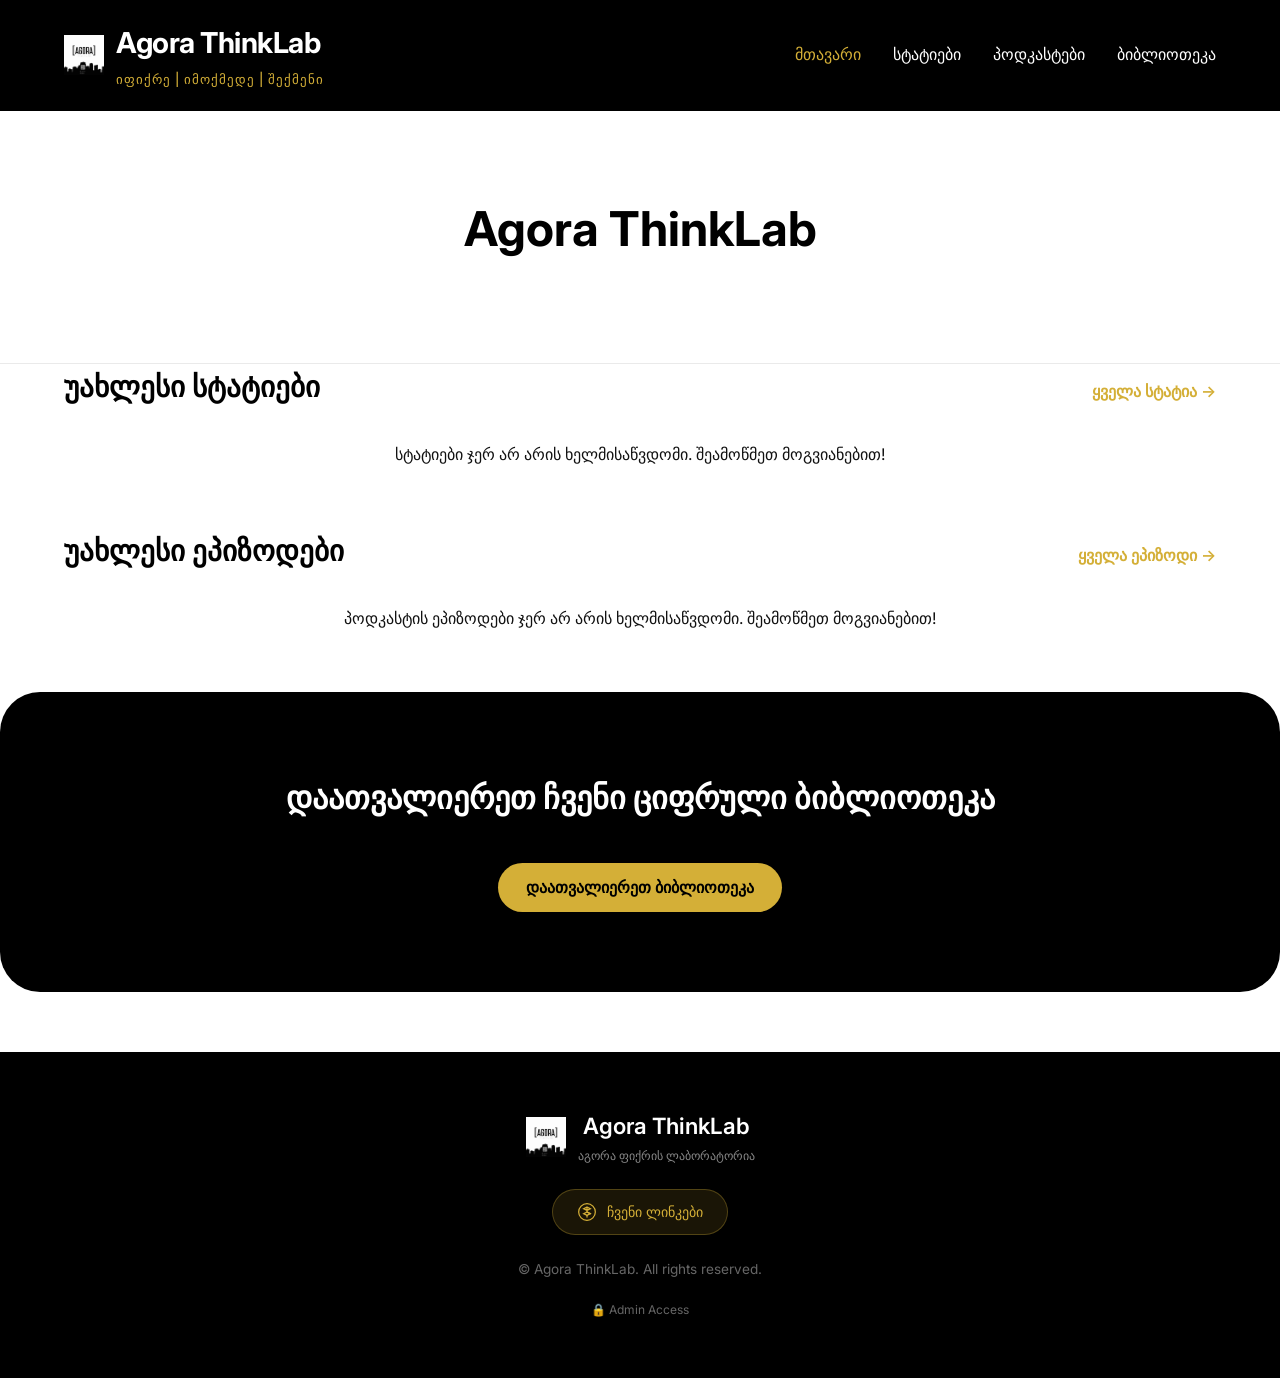
<file: index.html>
<!DOCTYPE html>
<html lang="en">
<head>
    <meta charset="UTF-8">
    <meta name="viewport" content="width=device-width, initial-scale=1.0">
    <title>Agora ThinkLab | მთავარი</title>
    <link rel="stylesheet" href="style.css">
    <link href="https://fonts.googleapis.com/css2?family=Inter:opsz,wght@14..32,300;14..32,400;14..32,500;14..32,600;14..32,700&display=swap" rel="stylesheet">
    <link rel="stylesheet" href="https://cdnjs.cloudflare.com/ajax/libs/font-awesome/6.0.0-beta3/css/all.min.css">
    <style>
        /* Header logo styling */
        .logo {
            display: flex;
            align-items: center;
            gap: 12px;
        }
        
        .header-logo-image {
            width: 40px;
            height: 40px;
            flex-shrink: 0;
        }
        
        .header-logo-image img {
            width: 100%;
            height: 100%;
            object-fit: contain;
        }
        
        .logo h1 {
            font-size: 1.8rem;
            font-weight: 700;
            letter-spacing: -0.5px;
            color: #ffffff;
            margin: 0;
        }
        
        .tagline {
            font-size: 0.8rem;
            color: #d4af37;
            letter-spacing: 1px;
            font-weight: 500;
            margin-top: 4px;
        }
        
        /* Footer logo styling */
        .footer-logo {
            display: flex;
            align-items: center;
            justify-content: center;
            gap: 12px;
            margin-bottom: 20px;
        }
        
        .footer-logo-image {
            width: 40px;
            height: 40px;
            flex-shrink: 0;
        }
        
        .footer-logo-image img {
            width: 100%;
            height: 100%;
            object-fit: contain;
        }
        
        .footer-logo h3 {
            font-size: 1.4rem;
            margin: 0;
            color: white;
            font-weight: 600;
        }
        
        .footer-tagline {
            font-size: 0.75rem;
            color: #888;
            margin-top: 2px;
        }
        
        @media (max-width: 768px) {
            .logo {
                flex-direction: column;
                text-align: center;
                gap: 8px;
            }
            
            .footer-logo {
                flex-direction: column;
                text-align: center;
                gap: 8px;
            }
            
            .footer-logo h3 {
                font-size: 1.2rem;
            }
        }
    </style>
</head>
<body>
    <header>
        <div class="container header-container">
            <div class="logo">
                <div class="header-logo-image">
                    <img src="Agora_ThinkLab.png" alt="Agora ThinkLab Logo">
                </div>
                <div>
                    <h1>Agora ThinkLab</h1>
                    <p class="tagline">იფიქრე | იმოქმედე | შექმენი</p>
                </div>
            </div>
            <nav>
                <ul>
                    <li><a href="index.html" class="active">მთავარი</a></li>
                    <li><a href="articles.html">სტატიები</a></li>
                    <li><a href="podcasts.html">პოდკასტები</a></li>
                    <li><a href="uploads.html">ბიბლიოთეკა</a></li>
                </ul>
            </nav>
        </div>
    </header>

    <main>
        <section class="hero">
            <div class="container">
                <h2>Agora ThinkLab</h2>
            </div>
        </section>

        <section class="featured-section">
            <div class="container">
                <div class="section-header">
                    <h3>უახლესი სტატიები</h3>
                    <a href="articles.html" class="view-all">ყველა სტატია →</a>
                </div>
                <div class="articles-grid" id="featured-articles"></div>
            </div>
        </section>

        <section class="featured-section">
            <div class="container">
                <div class="section-header">
                    <h3>უახლესი ეპიზოდები</h3>
                    <a href="podcasts.html" class="view-all">ყველა ეპიზოდი →</a>
                </div>
                <div class="podcasts-grid" id="featured-podcasts"></div>
            </div>
        </section>

        <section class="cta-section">
            <div class="container">
                <h3>დაათვალიერეთ ჩვენი ციფრული ბიბლიოთეკა</h3>
                <a href="uploads.html" class="btn-primary">დაათვალიერეთ ბიბლიოთეკა</a>
            </div>
        </section>
    </main>

    <footer>
        <div class="container">
            <div class="footer-content">
                <div class="footer-logo">
                    <div class="footer-logo-image">
                        <img src="Agora_ThinkLab.png" alt="Agora ThinkLab Logo">
                    </div>
                    <div>
                        <h3>Agora ThinkLab</h3>
                        <p class="footer-tagline">აგორა ფიქრის ლაბორატორია</p>
                    </div>
                </div>
                
                <div class="footer-social">
                    <a href="https://linktr.ee/AgoraThinkLab" target="_blank" class="linktree-link">
                        <svg class="linktree-icon" viewBox="0 0 24 24" fill="none" xmlns="http://www.w3.org/2000/svg">
                            <path d="M12 2C6.48 2 2 6.48 2 12s4.48 10 10 10 10-4.48 10-10S17.52 2 12 2z" stroke="#d4af37" stroke-width="1.5" fill="none"/>
                            <path d="M12 6v6l4 2M12 6L8 8l4 2M12 6l4 2-4 2" stroke="#d4af37" stroke-width="1.5" fill="none" stroke-linecap="round"/>
                            <path d="M12 12l-4 2 4 2 4-2-4-2z" stroke="#d4af37" stroke-width="1.5" fill="none"/>
                            <path d="M12 16v2" stroke="#d4af37" stroke-width="1.5" stroke-linecap="round"/>
                        </svg>
                        <span>ჩვენი ლინკები</span>
                    </a>
                </div>
                
                <p class="copyright">&copy; Agora ThinkLab. All rights reserved.</p>
                <p class="admin-link">
                    <a href="login.html" class="admin-access">🔒 Admin Access</a>
                </p>
            </div>
        </div>
    </footer>

    <script src="main.js"></script>
</body>
</html>
</file>
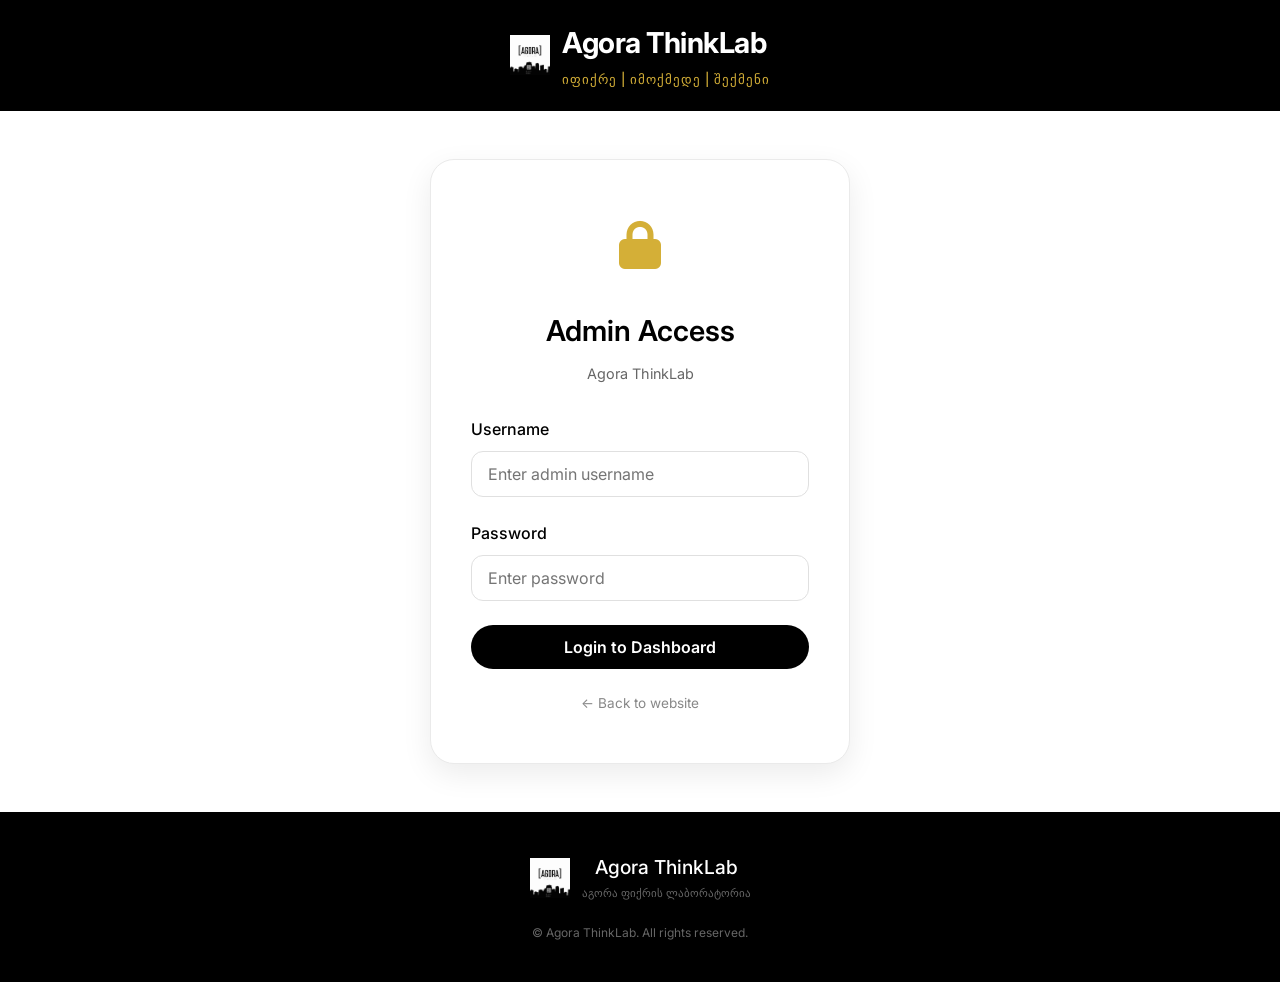
<file: admin.html>
<!DOCTYPE html>
<html lang="en">
<head>
    <meta charset="UTF-8">
    <meta name="viewport" content="width=device-width, initial-scale=1.0">
    <title>Agora ThinkLab | Admin Dashboard</title>
    <link rel="stylesheet" href="style.css">
    <link href="https://fonts.googleapis.com/css2?family=Inter:opsz,wght@14..32,300;14..32,400;14..32,500;14..32,600;14..32,700&display=swap" rel="stylesheet">
    <link rel="stylesheet" href="https://cdnjs.cloudflare.com/ajax/libs/font-awesome/6.0.0-beta3/css/all.min.css">
    <style>
        * {
            margin: 0;
            padding: 0;
            box-sizing: border-box;
        }
        
        body {
            font-family: 'Inter', sans-serif;
            background: #f5f5f5;
        }
        
        .container {
            max-width: 1200px;
            margin: 0 auto;
            padding: 0 24px;
        }
        
        /* Header styling */
        .admin-header {
            background: #000000;
            color: white;
            padding: 20px 0;
            position: sticky;
            top: 0;
            z-index: 100;
        }
        
        .admin-nav {
            display: flex;
            justify-content: space-between;
            align-items: center;
            flex-wrap: wrap;
            gap: 20px;
        }
        
        .logo {
            display: flex;
            align-items: center;
            gap: 12px;
        }
        
        .header-logo-image {
            width: 40px;
            height: 40px;
        }
        
        .header-logo-image img {
            width: 100%;
            height: 100%;
            object-fit: contain;
        }
        
        .logo h2 {
            font-size: 1.5rem;
            color: white;
            margin: 0;
        }
        
        .user-info {
            display: flex;
            align-items: center;
            gap: 20px;
        }
        
        .logout-btn {
            background: rgba(255,255,255,0.1);
            color: white;
            padding: 8px 20px;
            border-radius: 40px;
            text-decoration: none;
            transition: all 0.2s;
            border: 1px solid rgba(255,255,255,0.2);
        }
        
        .logout-btn:hover {
            background: #d4af37;
            color: #000000;
            border-color: #d4af37;
        }
        
        /* Tabs */
        .admin-tabs {
            background: white;
            border-bottom: 1px solid #e0e0e0;
            padding: 0 24px;
            position: sticky;
            top: 80px;
            z-index: 99;
        }
        
        .tab-buttons {
            max-width: 1200px;
            margin: 0 auto;
            display: flex;
            gap: 8px;
            overflow-x: auto;
        }
        
        .tab-btn {
            padding: 16px 28px;
            background: none;
            border: none;
            font-size: 1rem;
            font-weight: 500;
            cursor: pointer;
            color: #666;
            transition: all 0.2s;
            white-space: nowrap;
        }
        
        .tab-btn.active {
            color: #d4af37;
            border-bottom: 3px solid #d4af37;
        }
        
        .tab-content {
            display: none;
            padding: 48px 24px;
            max-width: 1200px;
            margin: 0 auto;
        }
        
        .tab-content.active {
            display: block;
        }
        
        /* Cards */
        .admin-card {
            background: white;
            border-radius: 20px;
            padding: 32px;
            margin-bottom: 32px;
            box-shadow: 0 2px 8px rgba(0,0,0,0.05);
            border: 1px solid #eee;
        }
        
        .form-group {
            margin-bottom: 24px;
        }
        
        .form-group label {
            display: block;
            margin-bottom: 8px;
            font-weight: 600;
            color: #000000;
        }
        
        .form-group input, .form-group textarea {
            width: 100%;
            padding: 12px 16px;
            border: 1px solid #e0e0e0;
            border-radius: 12px;
            font-family: 'Inter', sans-serif;
            font-size: 1rem;
            transition: border-color 0.2s;
        }
        
        .form-group input:focus, .form-group textarea:focus {
            outline: none;
            border-color: #d4af37;
        }
        
        .btn-primary {
            background: #000000;
            color: white;
            padding: 12px 28px;
            border-radius: 40px;
            border: none;
            cursor: pointer;
            font-size: 1rem;
            font-weight: 500;
            transition: all 0.2s;
        }
        
        .btn-primary:hover {
            background: #d4af37;
            color: #000000;
            transform: translateY(-2px);
        }
        
        .items-list {
            margin-top: 24px;
            max-height: 500px;
            overflow-y: auto;
        }
        
        .admin-item {
            background: #fafaf8;
            padding: 20px;
            border-radius: 16px;
            margin-bottom: 16px;
            display: flex;
            justify-content: space-between;
            align-items: flex-start;
            flex-wrap: wrap;
            gap: 16px;
            border: 1px solid #eee;
        }
        
        .admin-item-info {
            flex: 1;
        }
        
        .admin-item-info h4 {
            margin-bottom: 8px;
            color: #000000;
            font-size: 1.1rem;
        }
        
        .admin-actions {
            display: flex;
            gap: 12px;
        }
        
        .edit-btn, .delete-btn, .view-btn {
            padding: 8px 16px;
            border-radius: 8px;
            cursor: pointer;
            border: none;
            font-size: 0.85rem;
            font-weight: 500;
            transition: all 0.2s;
        }
        
        .edit-btn {
            background: #f0f0f0;
            color: #000000;
        }
        
        .edit-btn:hover {
            background: #d4af37;
            color: #000000;
        }
        
        .delete-btn {
            background: #fee;
            color: #d4af37;
        }
        
        .delete-btn:hover {
            background: #fdd;
            color: #b8860b;
        }
        
        .view-btn {
            background: #000000;
            color: white;
        }
        
        .view-btn:hover {
            background: #d4af37;
            color: #000000;
        }
        
        .success-message {
            background: #d4edda;
            color: #155724;
            padding: 12px;
            border-radius: 8px;
            margin-bottom: 20px;
            display: none;
        }
        
        .error-message {
            background: #f8d7da;
            color: #721c24;
            padding: 12px;
            border-radius: 8px;
            margin-bottom: 20px;
            display: none;
        }
        
        /* Footer */
        footer {
            background: #000000;
            color: #888;
            padding: 40px 0;
            margin-top: 60px;
        }
        
        .footer-content {
            text-align: center;
        }
        
        .footer-logo {
            display: flex;
            align-items: center;
            justify-content: center;
            gap: 12px;
            margin-bottom: 20px;
        }
        
        .footer-logo-image {
            width: 40px;
            height: 40px;
        }
        
        .footer-logo-image img {
            width: 100%;
            height: 100%;
            object-fit: contain;
        }
        
        .footer-logo h3 {
            font-size: 1.2rem;
            margin: 0;
            color: white;
            font-weight: 500;
        }
        
        .footer-tagline {
            font-size: 0.7rem;
            color: #666;
            margin-top: 2px;
        }
        
        .copyright {
            font-size: 0.75rem;
            color: #666;
            margin-top: 16px;
        }
        
        @media (max-width: 768px) {
            .admin-nav {
                flex-direction: column;
                text-align: center;
            }
            .footer-logo {
                flex-direction: column;
            }
        }
    </style>
</head>
<body>
    <div class="admin-header">
        <div class="container">
            <div class="admin-nav">
                <div class="logo">
                    <div class="header-logo-image">
                        <img src="Agora_ThinkLab.png" alt="Agora ThinkLab Logo">
                    </div>
                    <h2>Agora ThinkLab · Admin</h2>
                </div>
                <div class="user-info">
                    <span><i class="fas fa-user-shield"></i> <span id="adminUsername"></span></span>
                    <a href="logout.html" class="logout-btn"><i class="fas fa-sign-out-alt"></i> Logout</a>
                </div>
            </div>
        </div>
    </div>

    <div class="admin-tabs">
        <div class="tab-buttons">
            <button class="tab-btn active" data-tab="articles-tab"><i class="fas fa-newspaper"></i> Articles</button>
            <button class="tab-btn" data-tab="podcasts-tab"><i class="fas fa-podcast"></i> Podcasts</button>
            <button class="tab-btn" data-tab="pdfs-tab"><i class="fas fa-file-pdf"></i> PDF Library</button>
        </div>
    </div>

    <div id="articles-tab" class="tab-content active">
        <div class="admin-card">
            <h3><i class="fas fa-plus-circle"></i> Create / Edit Article</h3>
            <div id="articleSuccess" class="success-message"></div>
            <form id="adminArticleForm">
                <div class="form-group">
                    <label>Title *</label>
                    <input type="text" id="adminArticleTitle" required placeholder="Enter article title...">
                </div>
                <div class="form-group">
                    <label>Author</label>
                    <input type="text" id="adminArticleAuthor" placeholder="Your name or pen name">
                </div>
                <div class="form-group">
                    <label>Short Excerpt *</label>
                    <textarea id="adminArticleExcerpt" rows="3" required placeholder="A brief summary..."></textarea>
                </div>
                <div class="form-group">
                    <label>Full Content (HTML supported)</label>
                    <textarea id="adminArticleContent" rows="15" placeholder="Write your article here...
Use HTML tags for formatting:
&lt;p&gt;Your paragraph here&lt;/p&gt;
&lt;h2&gt;Section Heading&lt;/h2&gt;
&lt;br&gt;New Line
&lt;blockquote&gt;A quote&lt;/blockquote&gt;"></textarea>
                </div>
                <button type="submit" class="btn-primary">Publish Article</button>
            </form>
        </div>

        <div class="admin-card">
            <h3><i class="fas fa-edit"></i> Manage Articles</h3>
            <div id="adminArticlesList" class="items-list"></div>
        </div>
    </div>

    <div id="podcasts-tab" class="tab-content">
        <div class="admin-card">
            <h3><i class="fas fa-plus-circle"></i> Add Podcast Episode</h3>
            <div id="podcastSuccess" class="success-message"></div>
            <form id="adminPodcastForm">
                <div class="form-group">
                    <label>Episode Title *</label>
                    <input type="text" id="adminEpisodeTitle" required placeholder="Episode title...">
                </div>
                <div class="form-group">
                    <label>Episode Number</label>
                    <input type="text" id="adminEpisodeNumber" placeholder="#42 (optional)">
                </div>
                <div class="form-group">
                    <label>Description</label>
                    <textarea id="adminEpisodeDescription" rows="3" placeholder="Brief description..."></textarea>
                </div>
                <div class="form-group">
                    <label>YouTube URL *</label>
                    <input type="url" id="adminYoutubeUrl" required placeholder="https://www.youtube.com/watch?v=...">
                </div>
                <button type="submit" class="btn-primary">Add Episode</button>
            </form>
        </div>

        <div class="admin-card">
            <h3><i class="fas fa-list"></i> Manage Episodes</h3>
            <div id="adminPodcastsList" class="items-list"></div>
        </div>
    </div>

    <!-- PDFs Tab -->
    <div id="pdfs-tab" class="tab-content">
        <div class="admin-card">
            <h3><i class="fas fa-cloud-upload-alt"></i> Upload PDF</h3>
            <div id="pdfSuccess" class="success-message"></div>
            <div id="pdfError" class="error-message"></div>
            <form id="adminPdfForm" enctype="multipart/form-data">
                <div class="form-group">
                    <label>Document Title *</label>
                    <input type="text" id="adminPdfTitle" required placeholder="Document title...">
                </div>
                <div class="form-group">
                    <label>Description</label>
                    <textarea id="adminPdfDescription" rows="2" placeholder="Brief description..."></textarea>
                </div>
                <div class="form-group">
                    <label>PDF File * (Max 15MB)</label>
                    <input type="file" id="adminPdfFile" accept=".pdf" required>
                </div>
                <button type="submit" class="btn-primary"><i class="fas fa-upload"></i> Upload PDF</button>
            </form>
        </div>

        <div class="admin-card">
            <h3><i class="fas fa-database"></i> Manage PDFs</h3>
            <div id="adminPdfsList" class="items-list"></div>
        </div>
    </div>

    <footer>
        <div class="container">
            <div class="footer-content">
                <div class="footer-logo">
                    <div class="footer-logo-image">
                        <img src="Agora_ThinkLab.png" alt="Agora ThinkLab Logo">
                    </div>
                    <div>
                        <h3>Agora ThinkLab</h3>
                        <p class="footer-tagline">აგორა ფიქრის ლაბორატორია</p>
                    </div>
                </div>
                <p class="copyright">&copy; Agora ThinkLab. All rights reserved.</p>
            </div>
        </div>
    </footer>

    <script src="admin.js"></script>
    <script>
        if (sessionStorage.getItem('adminLoggedIn') !== 'true') {
            window.location.href = 'login.html';
        }
        document.getElementById('adminUsername').textContent = sessionStorage.getItem('adminUsername') || 'Admin';
    </script>
</body>
</html>
</file>
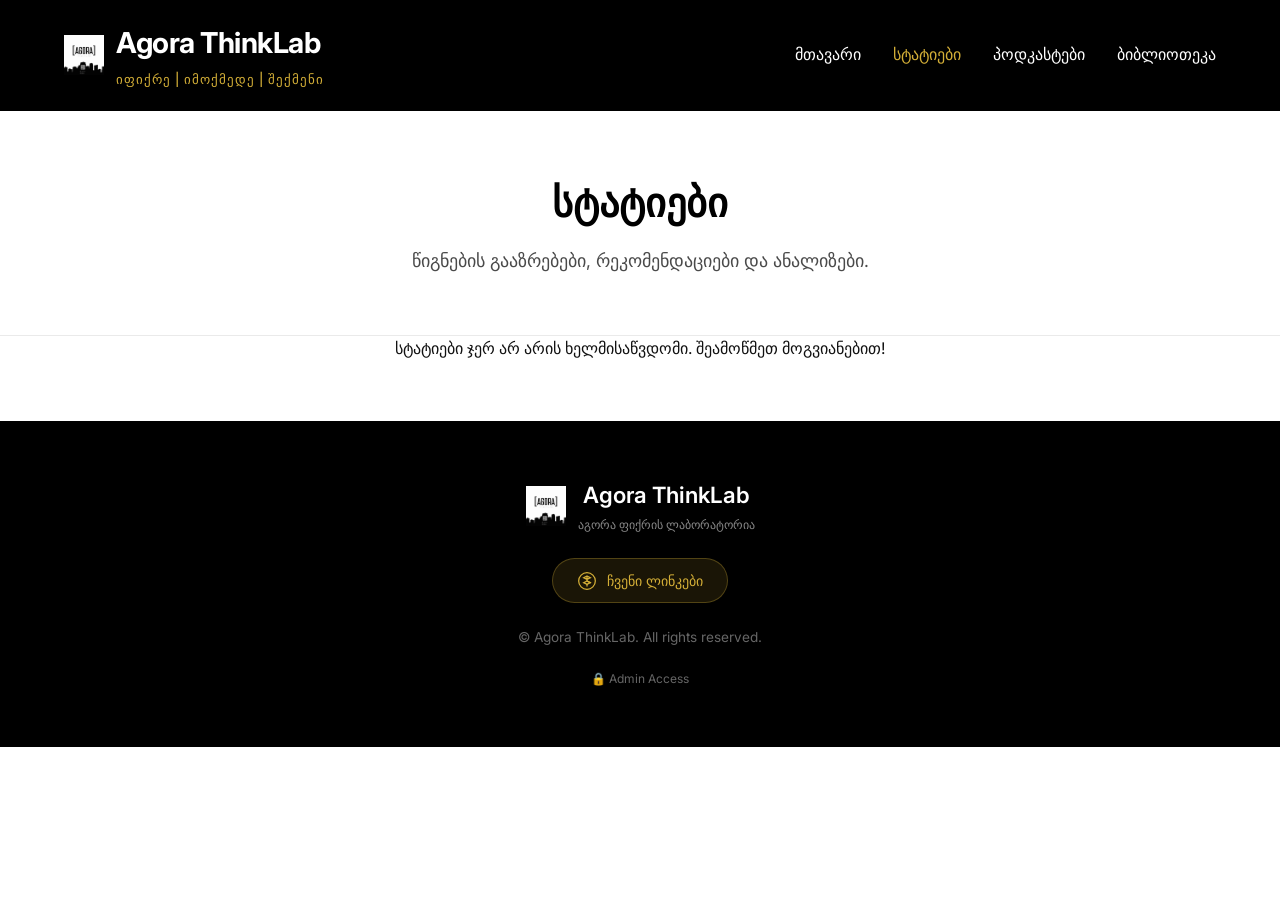
<file: articles.html>
<!DOCTYPE html>
<html lang="en">
<head>
    <meta charset="UTF-8">
    <meta name="viewport" content="width=device-width, initial-scale=1.0">
    <title>Agora ThinkLab | სტატიები</title>
    <link rel="stylesheet" href="style.css">
    <link href="https://fonts.googleapis.com/css2?family=Inter:opsz,wght@14..32,300;14..32,400;14..32,500;14..32,600;14..32,700&display=swap" rel="stylesheet">
    <link rel="stylesheet" href="https://cdnjs.cloudflare.com/ajax/libs/font-awesome/6.0.0-beta3/css/all.min.css">
    <style>
              /* Header logo styling */
        .logo {
            display: flex;
            align-items: center;
            gap: 12px;
        }
        
        .header-logo-image {
            width: 40px;
            height: 40px;
            flex-shrink: 0;
        }
        
        .header-logo-image img {
            width: 100%;
            height: 100%;
            object-fit: contain;
        }
        
        .logo h1 {
            font-size: 1.8rem;
            font-weight: 700;
            letter-spacing: -0.5px;
            color: #ffffff;
            margin: 0;
        }
        
        .tagline {
            font-size: 0.8rem;
            color: #d4af37;
            letter-spacing: 1px;
            font-weight: 500;
            margin-top: 4px;
        }
        
        /* Footer logo styling */
        .footer-logo {
            display: flex;
            align-items: center;
            justify-content: center;
            gap: 12px;
            margin-bottom: 20px;
        }
        
        .footer-logo-image {
            width: 40px;
            height: 40px;
            flex-shrink: 0;
        }
        
        .footer-logo-image img {
            width: 100%;
            height: 100%;
            object-fit: contain;
        }
        
        .footer-logo h3 {
            font-size: 1.4rem;
            margin: 0;
            color: white;
            font-weight: 600;
        }
        
        .footer-tagline {
            font-size: 0.75rem;
            color: #888;
            margin-top: 2px;
        }
        
        @media (max-width: 768px) {
            .logo {
                flex-direction: column;
                text-align: center;
                gap: 8px;
            }
            
            .footer-logo {
                flex-direction: column;
                text-align: center;
                gap: 8px;
            }
            
            .footer-logo h3 {
                font-size: 1.2rem;
            }
        }
    </style>
</head>
<body>
    <header>
        <div class="container header-container">
            <div class="logo">
                <div class="header-logo-image">
                    <img src="Agora_ThinkLab.png" alt="Agora ThinkLab Logo">
                </div>
                <div>
                    <h1>Agora ThinkLab</h1>
                    <p class="tagline">იფიქრე | იმოქმედე | შექმენი</p>
                </div>
            </div>
            <nav>
                <ul>
                    <li><a href="index.html">მთავარი</a></li>
                    <li><a href="articles.html" class="active">სტატიები</a></li>
                    <li><a href="podcasts.html">პოდკასტები</a></li>
                    <li><a href="uploads.html">ბიბლიოთეკა</a></li>
                </ul>
            </nav>
        </div>
    </header>

    <main>
        <section class="page-header">
            <div class="container">
                <h2>სტატიები</h2>
                <p>წიგნების გააზრებები, რეკომენდაციები და ანალიზები.</p>
            </div>
        </section>

        <section class="content-section">
            <div class="container">
                <div class="articles-grid full-grid" id="all-articles"></div>
            </div>
        </section>
    </main>

    <footer>
        <div class="container">
            <div class="footer-content">
                <div class="footer-logo">
                    <div class="footer-logo-image">
                        <img src="Agora_ThinkLab.png" alt="Agora ThinkLab Logo">
                    </div>
                    <div>
                        <h3>Agora ThinkLab</h3>
                        <p class="footer-tagline">აგორა ფიქრის ლაბორატორია</p>
                    </div>
                </div>
                
                <div class="footer-social">
                    <a href="https://linktr.ee/AgoraThinkLab" target="_blank" class="linktree-link">
                        <svg class="linktree-icon" viewBox="0 0 24 24" fill="none" xmlns="http://www.w3.org/2000/svg">
                            <path d="M12 2C6.48 2 2 6.48 2 12s4.48 10 10 10 10-4.48 10-10S17.52 2 12 2z" stroke="#d4af37" stroke-width="1.5" fill="none"/>
                            <path d="M12 6v6l4 2M12 6L8 8l4 2M12 6l4 2-4 2" stroke="#d4af37" stroke-width="1.5" fill="none" stroke-linecap="round"/>
                            <path d="M12 12l-4 2 4 2 4-2-4-2z" stroke="#d4af37" stroke-width="1.5" fill="none"/>
                            <path d="M12 16v2" stroke="#d4af37" stroke-width="1.5" stroke-linecap="round"/>
                        </svg>
                        <span>ჩვენი ლინკები</span>
                    </a>
                </div>
                
                <p class="copyright">&copy; Agora ThinkLab. All rights reserved.</p>
                <p class="admin-link">
                    <a href="login.html" class="admin-access">🔒 Admin Access</a>
                </p>
            </div>
        </div>
    </footer>

    <script src="main.js"></script>
</body>
</html>
</file>
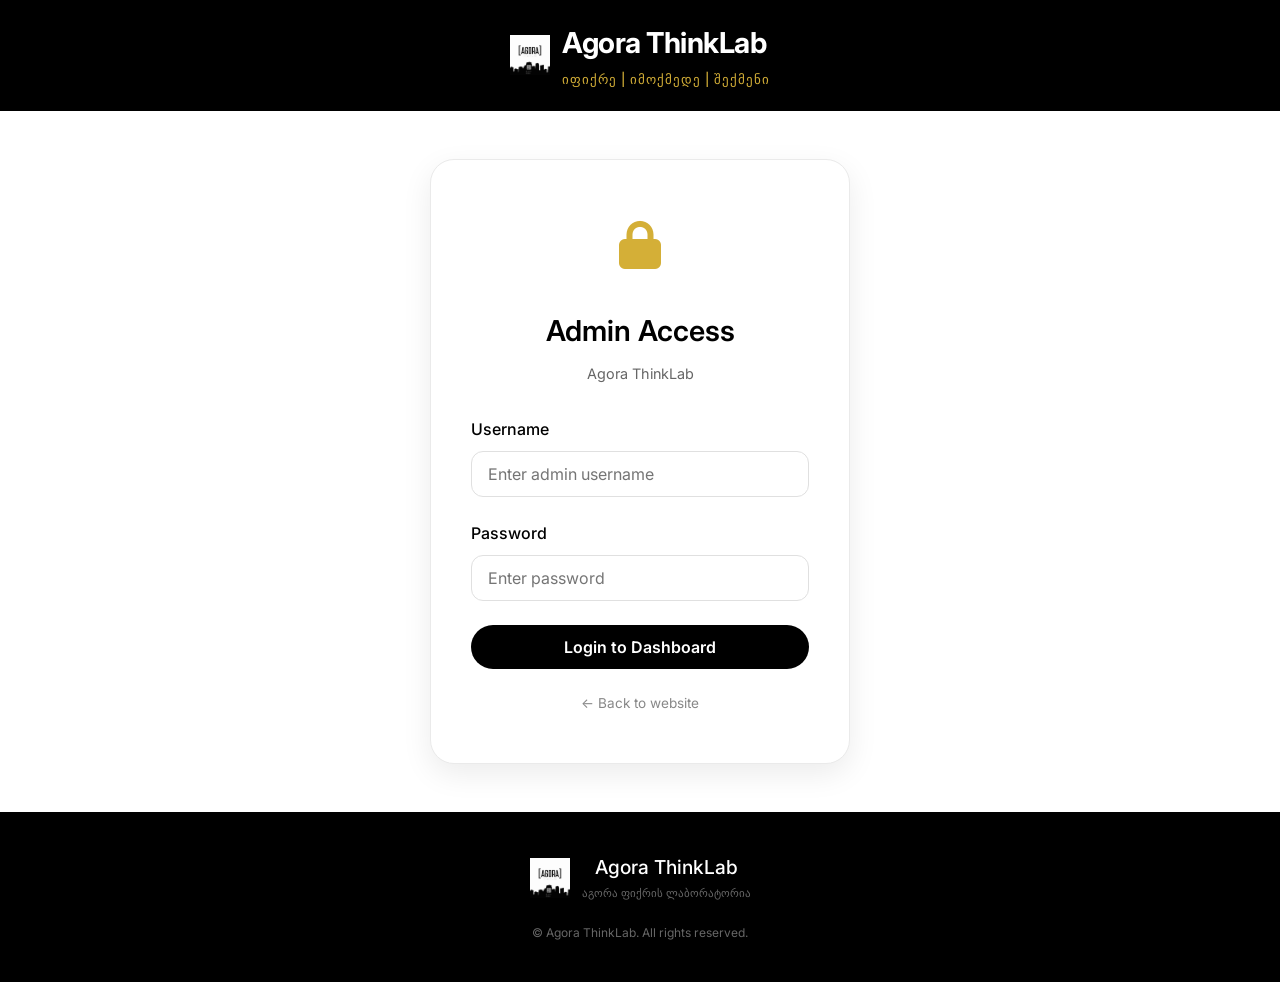
<file: login.html>
<!DOCTYPE html>
<html lang="en">
<head>
    <meta charset="UTF-8">
    <meta name="viewport" content="width=device-width, initial-scale=1.0">
    <title>Agora ThinkLab | Admin Login</title>
    <link rel="stylesheet" href="style.css">
    <link href="https://fonts.googleapis.com/css2?family=Inter:opsz,wght@14..32,300;14..32,400;14..32,500;14..32,600;14..32,700&display=swap" rel="stylesheet">
    <link rel="stylesheet" href="https://cdnjs.cloudflare.com/ajax/libs/font-awesome/6.0.0-beta3/css/all.min.css">
    <style>
        * {
            margin: 0;
            padding: 0;
            box-sizing: border-box;
        }
        
        body {
            font-family: 'Inter', sans-serif;
            background: #ffffff;
        }
        
        /* Header logo styling */
        .login-header {
            background: #000000;
            padding: 20px 0;
            border-bottom: none;
        }
        
        .container {
            max-width: 1200px;
            margin: 0 auto;
            padding: 0 24px;
        }
        
        .header-container {
            display: flex;
            justify-content: center;
            align-items: center;
        }
        
        .logo {
            display: flex;
            align-items: center;
            gap: 12px;
        }
        
        .header-logo-image {
            width: 40px;
            height: 40px;
            flex-shrink: 0;
        }
        
        .header-logo-image img {
            width: 100%;
            height: 100%;
            object-fit: contain;
        }
        
        .logo h1 {
            font-size: 1.8rem;
            font-weight: 700;
            letter-spacing: -0.5px;
            color: #ffffff;
            margin: 0;
        }
        
        .tagline {
            font-size: 0.8rem;
            color: #d4af37;
            letter-spacing: 1px;
            font-weight: 500;
            margin-top: 4px;
        }
        
        /* Login form styling */
        .login-container {
            min-height: calc(100vh - 200px);
            display: flex;
            align-items: center;
            justify-content: center;
            background: #ffffff;
            padding: 48px 24px;
        }
        
        .login-card {
            background: #ffffff;
            max-width: 420px;
            width: 100%;
            padding: 48px 40px;
            border-radius: 24px;
            box-shadow: 0 10px 30px rgba(0,0,0,0.08);
            text-align: center;
            border: 1px solid #eaeaea;
        }
        
        .login-card .logo-icon {
            font-size: 48px;
            color: #d4af37;
            margin-bottom: 24px;
        }
        
        .login-card h2 {
            font-size: 1.8rem;
            color: #000000;
            margin-bottom: 8px;
            font-weight: 600;
        }
        
        .login-card p {
            color: #666;
            margin-bottom: 32px;
            font-size: 0.9rem;
        }
        
        .form-group {
            text-align: left;
            margin-bottom: 24px;
        }
        
        .form-group label {
            display: block;
            margin-bottom: 8px;
            font-weight: 500;
            color: #000000;
        }
        
        .form-group input {
            width: 100%;
            padding: 12px 16px;
            border: 1px solid #e0e0e0;
            border-radius: 12px;
            font-size: 1rem;
            font-family: 'Inter', sans-serif;
            transition: all 0.2s;
        }
        
        .form-group input:focus {
            outline: none;
            border-color: #d4af37;
            box-shadow: 0 0 0 2px rgba(212, 175, 55, 0.1);
        }
        
        .error-message {
            background: #fee;
            color: #d4af37;
            padding: 12px;
            border-radius: 10px;
            margin-bottom: 20px;
            font-size: 0.9rem;
            display: none;
            border: 1px solid rgba(212, 175, 55, 0.3);
        }
        
        .btn-login {
            width: 100%;
            padding: 12px;
            background: #000000;
            color: white;
            border: none;
            border-radius: 40px;
            font-size: 1rem;
            font-weight: 600;
            cursor: pointer;
            transition: all 0.2s;
            font-family: 'Inter', sans-serif;
        }
        
        .btn-login:hover {
            background: #d4af37;
            color: #000000;
            transform: translateY(-2px);
        }
        
        .back-link {
            display: inline-block;
            margin-top: 24px;
            color: #888;
            text-decoration: none;
            font-size: 0.85rem;
            transition: color 0.2s;
        }
        
        .back-link:hover {
            color: #d4af37;
        }
        
        /* Footer styling */
        footer {
            background: #000000;
            color: #888;
            padding: 40px 0;
            margin-top: 0;
        }
        
        .footer-content {
            text-align: center;
        }
        
        .footer-logo {
            display: flex;
            align-items: center;
            justify-content: center;
            gap: 12px;
            margin-bottom: 20px;
        }
        
        .footer-logo-image {
            width: 40px;
            height: 40px;
        }
        
        .footer-logo-image img {
            width: 100%;
            height: 100%;
            object-fit: contain;
        }
        
        .footer-logo h3 {
            font-size: 1.2rem;
            margin: 0;
            color: white;
            font-weight: 500;
        }
        
        .footer-tagline {
            font-size: 0.7rem;
            color: #666;
            margin-top: 2px;
        }
        
        .copyright {
            font-size: 0.75rem;
            color: #666;
            margin-top: 16px;
        }
        
        @media (max-width: 768px) {
            .logo {
                flex-direction: column;
                text-align: center;
            }
            .footer-logo {
                flex-direction: column;
            }
        }
    </style>
</head>
<body>
    <header class="login-header">
        <div class="container header-container">
            <div class="logo">
                <div class="header-logo-image">
                    <img src="Agora_ThinkLab.png" alt="Agora ThinkLab Logo">
                </div>
                <div>
                    <h1>Agora ThinkLab</h1>
                    <p class="tagline">იფიქრე | იმოქმედე | შექმენი</p>
                </div>
            </div>
        </div>
    </header>
    
    <div class="login-container">
        <div class="login-card">
            <div class="logo-icon">
                <i class="fas fa-lock"></i>
            </div>
            <h2>Admin Access</h2>
            <p>Agora ThinkLab</p>
            
            <div id="errorMessage" class="error-message">
                <i class="fas fa-exclamation-circle"></i> Invalid credentials
            </div>
            
            <form id="loginForm">
                <div class="form-group">
                    <label for="username">Username</label>
                    <input type="text" id="username" required placeholder="Enter admin username">
                </div>
                <div class="form-group">
                    <label for="password">Password</label>
                    <input type="password" id="password" required placeholder="Enter password">
                </div>
                <button type="submit" class="btn-login">Login to Dashboard</button>
            </form>
            <a href="index.html" class="back-link">← Back to website</a>
        </div>
    </div>

    <footer>
        <div class="container">
            <div class="footer-content">
                <div class="footer-logo">
                    <div class="footer-logo-image">
                        <img src="Agora_ThinkLab.png" alt="Agora ThinkLab Logo">
                    </div>
                    <div>
                        <h3>Agora ThinkLab</h3>
                        <p class="footer-tagline">აგორა ფიქრის ლაბორატორია</p>
                    </div>
                </div>
                <p class="copyright">&copy; Agora ThinkLab. All rights reserved.</p>
            </div>
        </div>
    </footer>

    <script>
        const ADMIN_USERNAME = "Agora ThinkLab";
        const ADMIN_PASSWORD = "agorathinklab2025!!";
        
        document.getElementById('loginForm').addEventListener('submit', function(e) {
            e.preventDefault();
            const username = document.getElementById('username').value;
            const password = document.getElementById('password').value;
            
            if (username === ADMIN_USERNAME && password === ADMIN_PASSWORD) {
                sessionStorage.setItem('adminLoggedIn', 'true');
                sessionStorage.setItem('adminUsername', username);
                window.location.href = 'admin.html';
            } else {
                document.getElementById('errorMessage').style.display = 'block';
                setTimeout(() => {
                    document.getElementById('errorMessage').style.display = 'none';
                }, 3000);
            }
        });
    </script>
</body>
</html>
</file>
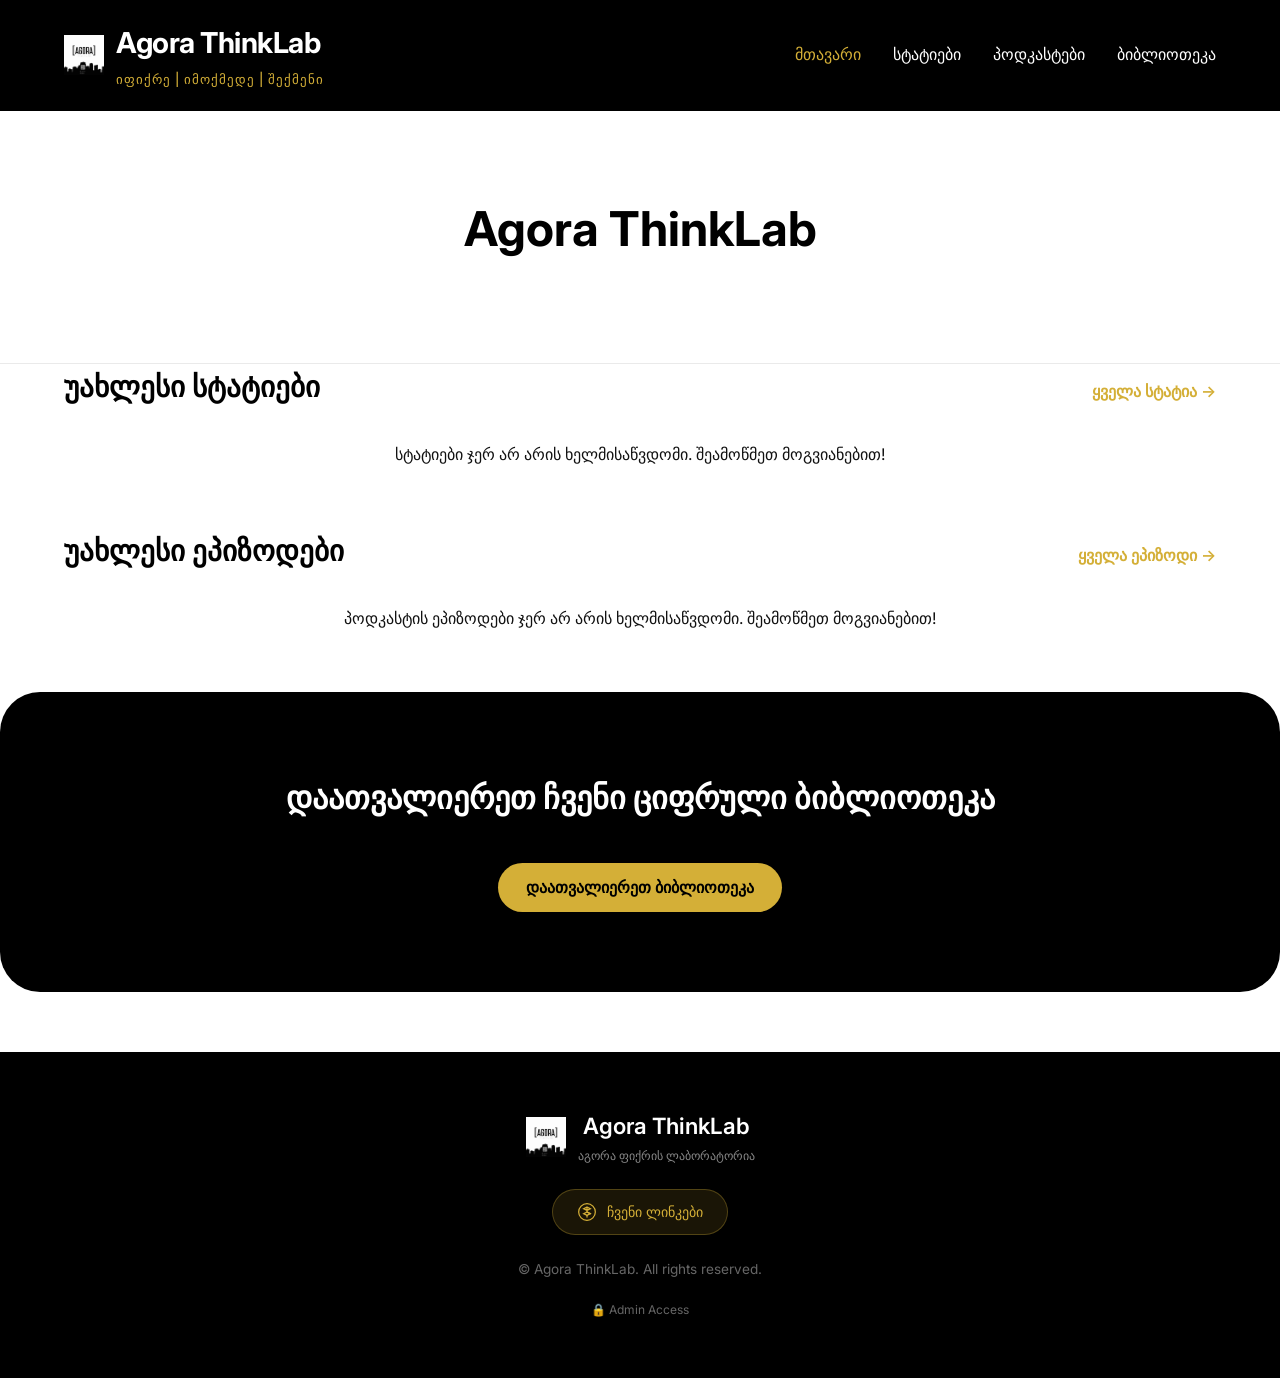
<file: logout.html>
<!DOCTYPE html>
<html lang="en">
<head>
    <meta charset="UTF-8">
    <meta name="viewport" content="width=device-width, initial-scale=1.0">
    <title>Logging out...</title>
    <style>
        body {
            font-family: 'Inter', sans-serif;
            display: flex;
            justify-content: center;
            align-items: center;
            height: 100vh;
            background: #ffffff;
            color: #000000;
        }
        .logout-message {
            text-align: center;
        }
        .spinner {
            border: 3px solid #f3f3f3;
            border-top: 3px solid #d4af37;
            border-radius: 50%;
            width: 40px;
            height: 40px;
            animation: spin 1s linear infinite;
            margin: 20px auto;
        }
        @keyframes spin {
            0% { transform: rotate(0deg); }
            100% { transform: rotate(360deg); }
        }
    </style>
</head>
<body>
    <div class="logout-message">
        <div class="spinner"></div>
        <p>Logging out...</p>
    </div>
    <script>
        sessionStorage.removeItem('adminLoggedIn');
        sessionStorage.removeItem('adminUsername');
        setTimeout(() => {
            window.location.href = 'index.html';
        }, 500);
    </script>
</body>
</html>
</file>
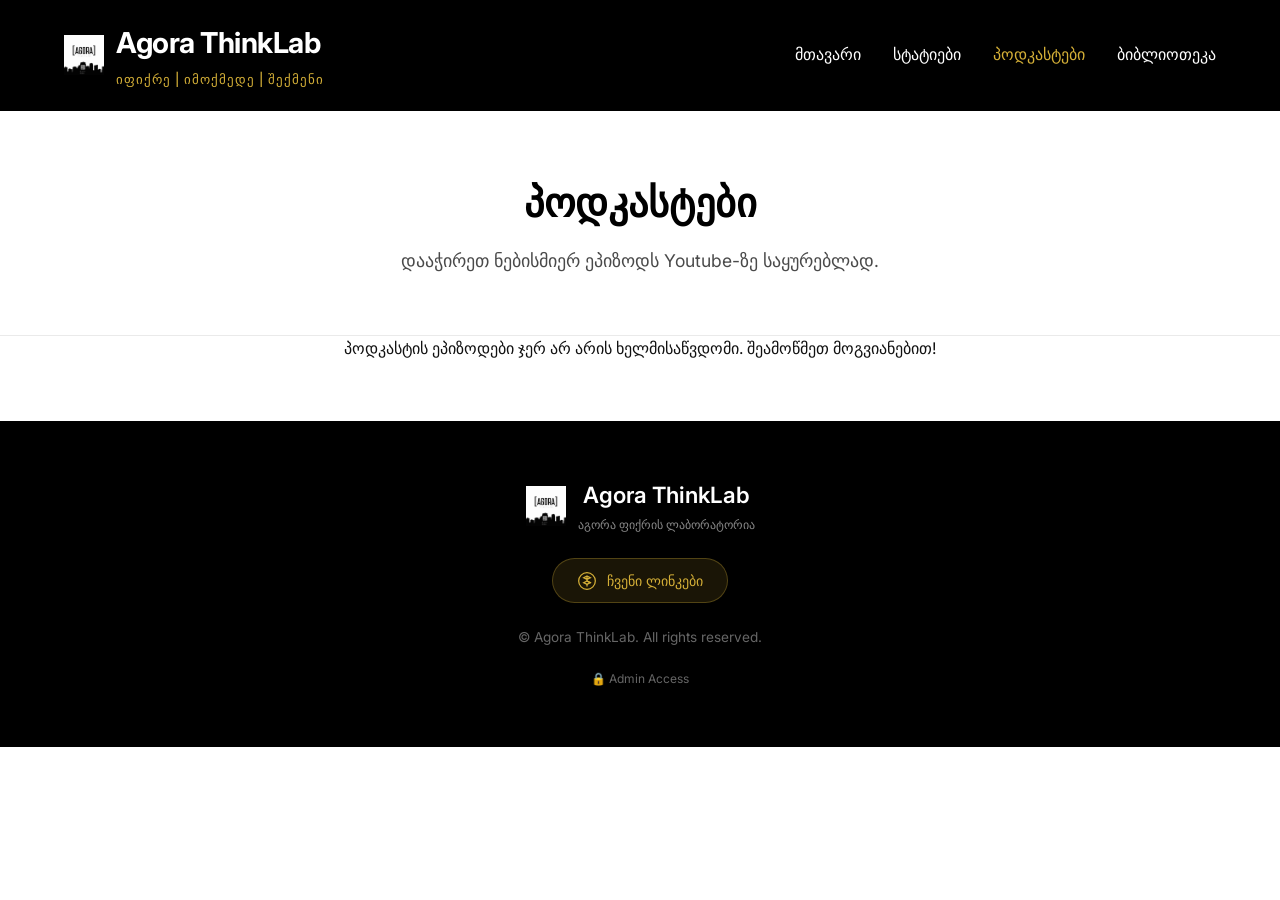
<file: podcasts.html>
<!DOCTYPE html>
<html lang="en">
<head>
    <meta charset="UTF-8">
    <meta name="viewport" content="width=device-width, initial-scale=1.0">
    <title>Agora ThinkLab | პოდკასტები</title>
    <link rel="stylesheet" href="style.css">
    <link href="https://fonts.googleapis.com/css2?family=Inter:opsz,wght@14..32,300;14..32,400;14..32,500;14..32,600;14..32,700&display=swap" rel="stylesheet">
    <link rel="stylesheet" href="https://cdnjs.cloudflare.com/ajax/libs/font-awesome/6.0.0-beta3/css/all.min.css">
    <style>
        /* Header logo styling */
        .logo {
            display: flex;
            align-items: center;
            gap: 12px;
        }
        
        .header-logo-image {
            width: 40px;
            height: 40px;
            flex-shrink: 0;
        }
        
        .header-logo-image img {
            width: 100%;
            height: 100%;
            object-fit: contain;
        }
        
        .logo h1 {
            font-size: 1.8rem;
            font-weight: 700;
            letter-spacing: -0.5px;
            color: #ffffff;
            margin: 0;
        }
        
        .tagline {
            font-size: 0.8rem;
            color: #d4af37;
            letter-spacing: 1px;
            font-weight: 500;
            margin-top: 4px;
        }
        
        /* Footer logo styling */
        .footer-logo {
            display: flex;
            align-items: center;
            justify-content: center;
            gap: 12px;
            margin-bottom: 20px;
        }
        
        .footer-logo-image {
            width: 40px;
            height: 40px;
            flex-shrink: 0;
        }
        
        .footer-logo-image img {
            width: 100%;
            height: 100%;
            object-fit: contain;
        }
        
        .footer-logo h3 {
            font-size: 1.4rem;
            margin: 0;
            color: white;
            font-weight: 600;
        }
        
        .footer-tagline {
            font-size: 0.75rem;
            color: #888;
            margin-top: 2px;
        }
        
        @media (max-width: 768px) {
            .logo {
                flex-direction: column;
                text-align: center;
                gap: 8px;
            }
            
            .footer-logo {
                flex-direction: column;
                text-align: center;
                gap: 8px;
            }
            
            .footer-logo h3 {
                font-size: 1.2rem;
            }
        }
    </style>
</head>
<body>
    <header>
        <div class="container header-container">
            <div class="logo">
                <div class="header-logo-image">
                    <img src="Agora_ThinkLab.png" alt="Agora ThinkLab Logo">
                </div>
                <div>
                    <h1>Agora ThinkLab</h1>
                    <p class="tagline">იფიქრე | იმოქმედე | შექმენი</p>
                </div>
            </div>
            <nav>
                <ul>
                    <li><a href="index.html">მთავარი</a></li>
                    <li><a href="articles.html">სტატიები</a></li>
                    <li><a href="podcasts.html" class="active">პოდკასტები</a></li>
                    <li><a href="uploads.html">ბიბლიოთეკა</a></li>
                </ul>
            </nav>
        </div>
    </header>

    <main>
        <section class="page-header">
            <div class="container">
                <h2>პოდკასტები</h2>
                <p>დააჭირეთ ნებისმიერ ეპიზოდს Youtube-ზე საყურებლად.</p>
            </div>
        </section>

        <section class="content-section">
            <div class="container">
                <div class="podcasts-grid full-grid" id="all-podcasts"></div>
            </div>
        </section>
    </main>

    <footer>
        <div class="container">
            <div class="footer-content">
                <div class="footer-logo">
                    <div class="footer-logo-image">
                        <img src="Agora_ThinkLab.png" alt="Agora ThinkLab Logo">
                    </div>
                    <div>
                        <h3>Agora ThinkLab</h3>
                        <p class="footer-tagline">აგორა ფიქრის ლაბორატორია</p>
                    </div>
                </div>
                
                <div class="footer-social">
                    <a href="https://linktr.ee/AgoraThinkLab" target="_blank" class="linktree-link">
                        <svg class="linktree-icon" viewBox="0 0 24 24" fill="none" xmlns="http://www.w3.org/2000/svg">
                            <path d="M12 2C6.48 2 2 6.48 2 12s4.48 10 10 10 10-4.48 10-10S17.52 2 12 2z" stroke="#d4af37" stroke-width="1.5" fill="none"/>
                            <path d="M12 6v6l4 2M12 6L8 8l4 2M12 6l4 2-4 2" stroke="#d4af37" stroke-width="1.5" fill="none" stroke-linecap="round"/>
                            <path d="M12 12l-4 2 4 2 4-2-4-2z" stroke="#d4af37" stroke-width="1.5" fill="none"/>
                            <path d="M12 16v2" stroke="#d4af37" stroke-width="1.5" stroke-linecap="round"/>
                        </svg>
                        <span>ჩვენი ლინკები</span>
                    </a>
                </div>
                
                <p class="copyright">&copy; Agora ThinkLab. All rights reserved.</p>
                <p class="admin-link">
                    <a href="login.html" class="admin-access">🔒 Admin Access</a>
                </p>
            </div>
        </div>
    </footer>

    <script src="main.js"></script>
</body>
</html>
</file>
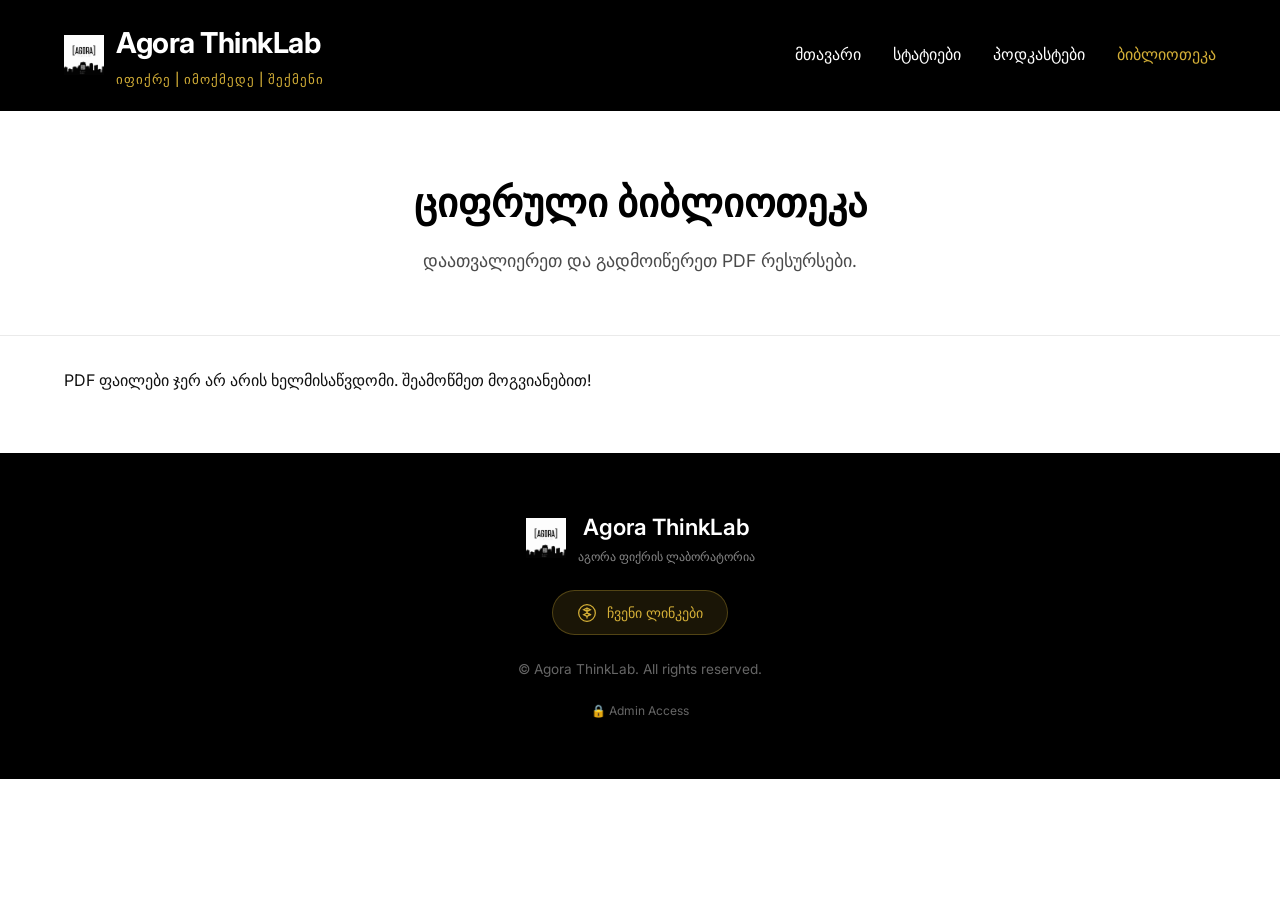
<file: uploads.html>
<!DOCTYPE html>
<html lang="en">
<head>
    <meta charset="UTF-8">
    <meta name="viewport" content="width=device-width, initial-scale=1.0">
    <title>Agora ThinkLab | PDF ბიბლიოთეკა</title>
    <link rel="stylesheet" href="style.css">
    <link href="https://fonts.googleapis.com/css2?family=Inter:opsz,wght@14..32,300;14..32,400;14..32,500;14..32,600;14..32,700&display=swap" rel="stylesheet">
    <link rel="stylesheet" href="https://cdnjs.cloudflare.com/ajax/libs/font-awesome/6.0.0-beta3/css/all.min.css">
    <style>
        /* Header logo styling */
        .logo {
            display: flex;
            align-items: center;
            gap: 12px;
        }
        
        .header-logo-image {
            width: 40px;
            height: 40px;
            flex-shrink: 0;
        }
        
        .header-logo-image img {
            width: 100%;
            height: 100%;
            object-fit: contain;
        }
        
        .logo h1 {
            font-size: 1.8rem;
            font-weight: 700;
            letter-spacing: -0.5px;
            color: #ffffff;
            margin: 0;
        }
        
        .tagline {
            font-size: 0.8rem;
            color: #d4af37;
            letter-spacing: 1px;
            font-weight: 500;
            margin-top: 4px;
        }
        
        /* Footer logo styling */
        .footer-logo {
            display: flex;
            align-items: center;
            justify-content: center;
            gap: 12px;
            margin-bottom: 20px;
        }
        
        .footer-logo-image {
            width: 40px;
            height: 40px;
            flex-shrink: 0;
        }
        
        .footer-logo-image img {
            width: 100%;
            height: 100%;
            object-fit: contain;
        }
        
        .footer-logo h3 {
            font-size: 1.4rem;
            margin: 0;
            color: white;
            font-weight: 600;
        }
        
        .footer-tagline {
            font-size: 0.75rem;
            color: #888;
            margin-top: 2px;
        }
        
        @media (max-width: 768px) {
            .logo {
                flex-direction: column;
                text-align: center;
                gap: 8px;
            }
            
            .footer-logo {
                flex-direction: column;
                text-align: center;
                gap: 8px;
            }
            
            .footer-logo h3 {
                font-size: 1.2rem;
            }
        }
    </style>
</head>
<body>
    <header>
        <div class="container header-container">
            <div class="logo">
                <div class="header-logo-image">
                    <img src="Agora_ThinkLab.png" alt="Agora ThinkLab Logo">
                </div>
                <div>
                    <h1>Agora ThinkLab</h1>
                    <p class="tagline">იფიქრე | იმოქმედე | შექმენი</p>
                </div>
            </div>
            <nav>
                <ul>
                    <li><a href="index.html">მთავარი</a></li>
                    <li><a href="articles.html">სტატიები</a></li>
                    <li><a href="podcasts.html">პოდკასტები</a></li>
                    <li><a href="uploads.html" class="active">ბიბლიოთეკა</a></li>
                </ul>
            </nav>
        </div>
    </header>

    <main>
        <section class="page-header">
            <div class="container">
                <h2>ციფრული ბიბლიოთეკა</h2>
                <p>დაათვალიერეთ და გადმოიწერეთ PDF რესურსები.</p>
            </div>
        </section>

        <section class="content-section">
            <div class="container">
                <div class="library-section">
                    <div class="pdf-list" id="pdfList"></div>
                </div>
            </div>
        </section>
    </main>

    <footer>
        <div class="container">
            <div class="footer-content">
                <div class="footer-logo">
                    <div class="footer-logo-image">
                        <img src="Agora_ThinkLab.png" alt="Agora ThinkLab Logo">
                    </div>
                    <div>
                        <h3>Agora ThinkLab</h3>
                        <p class="footer-tagline">აგორა ფიქრის ლაბორატორია</p>
                    </div>
                </div>
                
                <div class="footer-social">
                    <a href="https://linktr.ee/AgoraThinkLab" target="_blank" class="linktree-link">
                        <svg class="linktree-icon" viewBox="0 0 24 24" fill="none" xmlns="http://www.w3.org/2000/svg">
                            <path d="M12 2C6.48 2 2 6.48 2 12s4.48 10 10 10 10-4.48 10-10S17.52 2 12 2z" stroke="#d4af37" stroke-width="1.5" fill="none"/>
                            <path d="M12 6v6l4 2M12 6L8 8l4 2M12 6l4 2-4 2" stroke="#d4af37" stroke-width="1.5" fill="none" stroke-linecap="round"/>
                            <path d="M12 12l-4 2 4 2 4-2-4-2z" stroke="#d4af37" stroke-width="1.5" fill="none"/>
                            <path d="M12 16v2" stroke="#d4af37" stroke-width="1.5" stroke-linecap="round"/>
                        </svg>
                        <span>ჩვენი ლინკები</span>
                    </a>
                </div>
                
                <p class="copyright">&copy; Agora ThinkLab. All rights reserved.</p>
                <p class="admin-link">
                    <a href="login.html" class="admin-access">🔒 Admin Access</a>
                </p>
            </div>
        </div>
    </footer>

    <script src="main.js"></script>
</body>
</html>
</file>
<file: style.css>
* {
    margin: 0;
    padding: 0;
    box-sizing: border-box;
}

body {
    font-family: 'Inter', sans-serif;
    color: #111111;
    background-color: #ffffff;
    line-height: 1.6;
}

.container {
    max-width: 1200px;
    margin: 0 auto;
    padding: 0 24px;
}

header {
    background: #000000;
    border-bottom: none;
    position: sticky;
    top: 0;
    z-index: 100;
}

.header-container {
    display: flex;
    justify-content: space-between;
    align-items: center;
    padding: 20px 24px;
    flex-wrap: wrap;
}

.logo h1 {
    font-size: 1.8rem;
    font-weight: 700;
    letter-spacing: -0.5px;
    color: #ffffff;
}

.tagline {
    font-size: 0.8rem;
    color: #d4af37;
    letter-spacing: 1px;
    font-weight: 500;
}

nav ul {
    display: flex;
    gap: 32px;
    list-style: none;
}

nav a {
    text-decoration: none;
    color: #ffffff;
    font-weight: 500;
    transition: color 0.2s;
}

nav a:hover, nav a.active {
    color: #d4af37;
}

.hero {
    background: #ffffff;
    padding: 80px 0;
    text-align: center;
    border-bottom: 1px solid #eaeaea;
}

.hero h2 {
    font-size: 3rem;
    font-weight: 700;
    color: #000000;
    margin-bottom: 16px;
}

.hero p {
    font-size: 1.2rem;
    color: #333333;
    max-width: 700px;
    margin: 0 auto;
}

.section-header {
    display: flex;
    justify-content: space-between;
    align-items: baseline;
    margin-bottom: 32px;
    flex-wrap: wrap;
}

.section-header h3 {
    font-size: 1.8rem;
    font-weight: 600;
    color: #000000;
}

.view-all {
    color: #d4af37;
    text-decoration: none;
    font-weight: 600;
}

.view-all:hover {
    color: #b8860b;
}

.articles-grid, .podcasts-grid {
    display: grid;
    grid-template-columns: repeat(auto-fill, minmax(320px, 1fr));
    gap: 32px;
    margin-bottom: 60px;
}

.article-card, .podcast-card {
    background: #ffffff;
    border-radius: 20px;
    padding: 28px;
    box-shadow: 0 2px 8px rgba(0,0,0,0.04);
    transition: all 0.25s ease;
    border: 1px solid #eaeaea;
}

.article-card:hover, .podcast-card:hover {
    transform: translateY(-4px);
    box-shadow: 0 12px 24px rgba(0,0,0,0.1);
    border-color: #d4af37;
}

.article-card h4, .podcast-card h4 {
    font-size: 1.4rem;
    margin-bottom: 12px;
    color: #000000;
    font-weight: 600;
}

.article-meta {
    font-size: 0.8rem;
    color: #d4af37;
    margin-bottom: 12px;
    display: flex;
    gap: 16px;
    font-weight: 500;
}

.excerpt {
    color: #4a4a4a;
    margin: 12px 0;
    line-height: 1.5;
}

.read-more, .watch-link {
    display: inline-block;
    margin-top: 16px;
    color: #d4af37;
    text-decoration: none;
    font-weight: 600;
    cursor: pointer;
    background: none;
    border: none;
}

.read-more:hover, .watch-link:hover {
    color: #b8860b;
}

.podcast-card i {
    color: #d4af37;
    margin-right: 8px;
}

.btn-primary, .btn-secondary {
    display: inline-block;
    padding: 12px 28px;
    border-radius: 40px;
    text-decoration: none;
    font-weight: 600;
    transition: all 0.2s;
    border: none;
    cursor: pointer;
    font-size: 1rem;
}

.btn-primary {
    background: #000000;
    color: #ffffff;
}

.btn-primary:hover {
    background: #d4af37;
    color: #000000;
}

.btn-secondary {
    background: #f5f5f5;
    color: #000000;
    border: 1px solid #e0e0e0;
}

.btn-secondary:hover {
    background: #d4af37;
    color: #000000;
    border-color: #d4af37;
}

.admin-toolbar {
    margin-bottom: 40px;
    text-align: right;
}

.page-header {
    background: #ffffff;
    padding: 60px 0;
    text-align: center;
    border-bottom: 1px solid #eaeaea;
}

.page-header h2 {
    font-size: 2.5rem;
    color: #000000;
    margin-bottom: 12px;
    font-weight: 700;
}

.page-header p {
    color: #4a4a4a;
    font-size: 1.1rem;
}

.cta-section {
    background: #000000;
    color: #ffffff;
    text-align: center;
    padding: 80px 24px;
    border-radius: 40px;
    margin: 40px 0;
}

.cta-section h3 {
    font-size: 2rem;
    margin-bottom: 16px;
    font-weight: 700;
}

.cta-section .btn-primary {
    background: #d4af37;
    color: #000000;
    margin-top: 24px;
}

.cta-section .btn-primary:hover {
    background: #ffffff;
    color: #000000;
}

.upload-area {
    margin-bottom: 60px;
}

.upload-card {
    background: #ffffff;
    border-radius: 24px;
    padding: 32px;
    border: 2px solid #000000;
    text-align: center;
    max-width: 600px;
    margin: 0 auto;
}

.upload-card h3 {
    margin-bottom: 24px;
    color: #000000;
    font-weight: 600;
}

.form-group {
    margin-bottom: 20px;
    text-align: left;
}

.form-group label {
    display: block;
    margin-bottom: 8px;
    font-weight: 600;
    color: #000000;
}

.form-group input, .form-group textarea {
    width: 100%;
    padding: 12px;
    border: 1px solid #cccccc;
    border-radius: 12px;
    font-family: inherit;
    font-size: 1rem;
    background: #ffffff;
}

.form-group input:focus, .form-group textarea:focus {
    outline: none;
    border-color: #d4af37;
}

.pdf-list {
    display: flex;
    flex-direction: column;
    gap: 16px;
    margin-top: 32px;
}

.pdf-item {
    background: #ffffff;
    padding: 20px 24px;
    border-radius: 16px;
    display: flex;
    justify-content: space-between;
    align-items: center;
    flex-wrap: wrap;
    border: 1px solid #eaeaea;
}

.pdf-item:hover {
    border-color: #000000;
}

.pdf-info h4 {
    margin-bottom: 6px;
    font-size: 1.1rem;
    color: #000000;
    font-weight: 600;
}

.pdf-info p {
    font-size: 0.85rem;
    color: #666666;
}

.pdf-link {
    background: #000000;
    color: #ffffff;
    padding: 10px 20px;
    border-radius: 40px;
    text-decoration: none;
    font-size: 0.9rem;
    border: none;
    cursor: pointer;
    font-weight: 500;
}

.pdf-link:hover {
    background: #d4af37;
    color: #000000;
}

.modal {
    display: none;
    position: fixed;
    top: 0;
    left: 0;
    width: 100%;
    height: 100%;
    background: rgba(0,0,0,0.85);
    z-index: 2000;
    justify-content: center;
    align-items: center;
    padding: 20px;
}

.modal-content {
    background: #ffffff;
    max-width: 900px;
    width: 100%;
    max-height: 90vh;
    border-radius: 24px;
    overflow: hidden;
    display: flex;
    flex-direction: column;
    box-shadow: 0 25px 50px rgba(0,0,0,0.3);
}

.close-modal {
    font-size: 28px;
    cursor: pointer;
    color: #999;
    line-height: 1;
    padding: 0 8px;
    transition: color 0.2s;
}

.close-modal:hover {
    color: #000000;
}

footer {
    background: #000000;
    color: #888888;
    padding: 56px 0;
    margin-top: 60px;
}

.footer-content {
    text-align: center;
}

.footer-logo {
    display: flex;
    align-items: center;
    justify-content: center;
    gap: 16px;
    margin-bottom: 24px;
}

.logo-image {
    width: 52px;
    height: 52px;
}

.logo-image svg circle {
    stroke: #d4af37;
    stroke-width: 2;
}

.logo-image svg path {
    stroke: #d4af37;
    stroke-width: 3;
}

.logo-image svg circle:last-child {
    fill: #d4af37;
}

.footer-logo h3 {
    font-size: 1.5rem;
    margin: 0;
    color: #ffffff;
    font-weight: 600;
}

.footer-tagline {
    font-size: 0.8rem;
    color: #888888;
    margin-top: 4px;
}

.footer-social {
    margin: 24px 0;
}

.linktree-link {
    display: inline-flex;
    align-items: center;
    gap: 10px;
    background: rgba(212, 175, 55, 0.12);
    padding: 10px 24px;
    border-radius: 40px;
    text-decoration: none;
    transition: all 0.3s ease;
    border: 1px solid rgba(212, 175, 55, 0.3);
}

.linktree-link:hover {
    background: #d4af37;
    transform: translateY(-2px);
    box-shadow: 0 6px 16px rgba(212, 175, 55, 0.25);
}

.linktree-icon {
    width: 20px;
    height: 20px;
}

.linktree-link span {
    color: #d4af37;
    font-size: 0.9rem;
    font-weight: 500;
    transition: color 0.3s ease;
}

.linktree-link:hover span {
    color: #000000;
}

.linktree-link:hover .linktree-icon {
    filter: brightness(0);
}

.copyright {
    font-size: 0.85rem;
    margin: 20px 0 0 0;
    color: #666666;
}

.admin-link {
    margin-top: 16px;
}

.admin-access {
    color: #666666;
    text-decoration: none;
    font-size: 0.75rem;
    transition: color 0.2s;
}

.admin-access:hover {
    color: #d4af37;
}

.full-content {
    font-family: 'Inter', -apple-system, BlinkMacSystemFont, 'Segoe UI', Roboto, sans-serif;
    padding: 32px 36px;
    overflow-y: auto;
    flex: 1;
    line-height: 1.8;
    font-size: 1.05rem;
    color: #1a1a1a;
    background: #ffffff;
}

.full-content p {
    margin-bottom: 1.4em;
    line-height: 1.7;
}

.full-content h1 {
    font-size: 1.8rem;
    margin-top: 1.5em;
    margin-bottom: 0.75em;
    color: #000000;
    font-weight: 700;
}

.full-content h2 {
    font-size: 1.5rem;
    margin-top: 1.5em;
    margin-bottom: 0.6em;
    color: #000000;
    font-weight: 700;
}

.full-content h3 {
    font-size: 1.25rem;
    margin-top: 1.2em;
    margin-bottom: 0.5em;
    color: #000000;
    font-weight: 600;
}

.full-content ul, .full-content ol {
    margin: 1em 0;
    padding-left: 2em;
}

.full-content li {
    margin: 0.5em 0;
    line-height: 1.6;
}

.full-content blockquote {
    border-left: 4px solid #d4af37;
    margin: 1.2em 0;
    padding: 0.5em 0 0.5em 1.5em;
    color: #4a4a4a;
    font-style: italic;
    background: #fafaf8;
    border-radius: 0 8px 8px 0;
}

.full-content img {
    max-width: 100%;
    height: auto;
    border-radius: 12px;
    margin: 1em 0;
}

.full-content code {
    background: #f5f5f5;
    padding: 0.2em 0.4em;
    border-radius: 4px;
    font-family: monospace;
    font-size: 0.9em;
    color: #d4af37;
}

.full-content pre {
    background: #f5f5f5;
    padding: 1em;
    border-radius: 8px;
    overflow-x: auto;
    font-family: monospace;
    margin: 1em 0;
}

@media (max-width: 768px) {
    .header-container {
        flex-direction: column;
        gap: 16px;
    }
    nav ul {
        gap: 20px;
    }
    .hero h2 {
        font-size: 2rem;
    }
    .section-header {
        flex-direction: column;
        gap: 8px;
    }
    .footer-logo {
        flex-direction: column;
        text-align: center;
        gap: 8px;
    }
    .footer-logo h3 {
        font-size: 1.2rem;
    }
    .linktree-link {
        padding: 8px 16px;
    }
    .linktree-link span {
        font-size: 0.85rem;
    }
    .full-content {
        padding: 24px 20px;
    }
}
</file>
